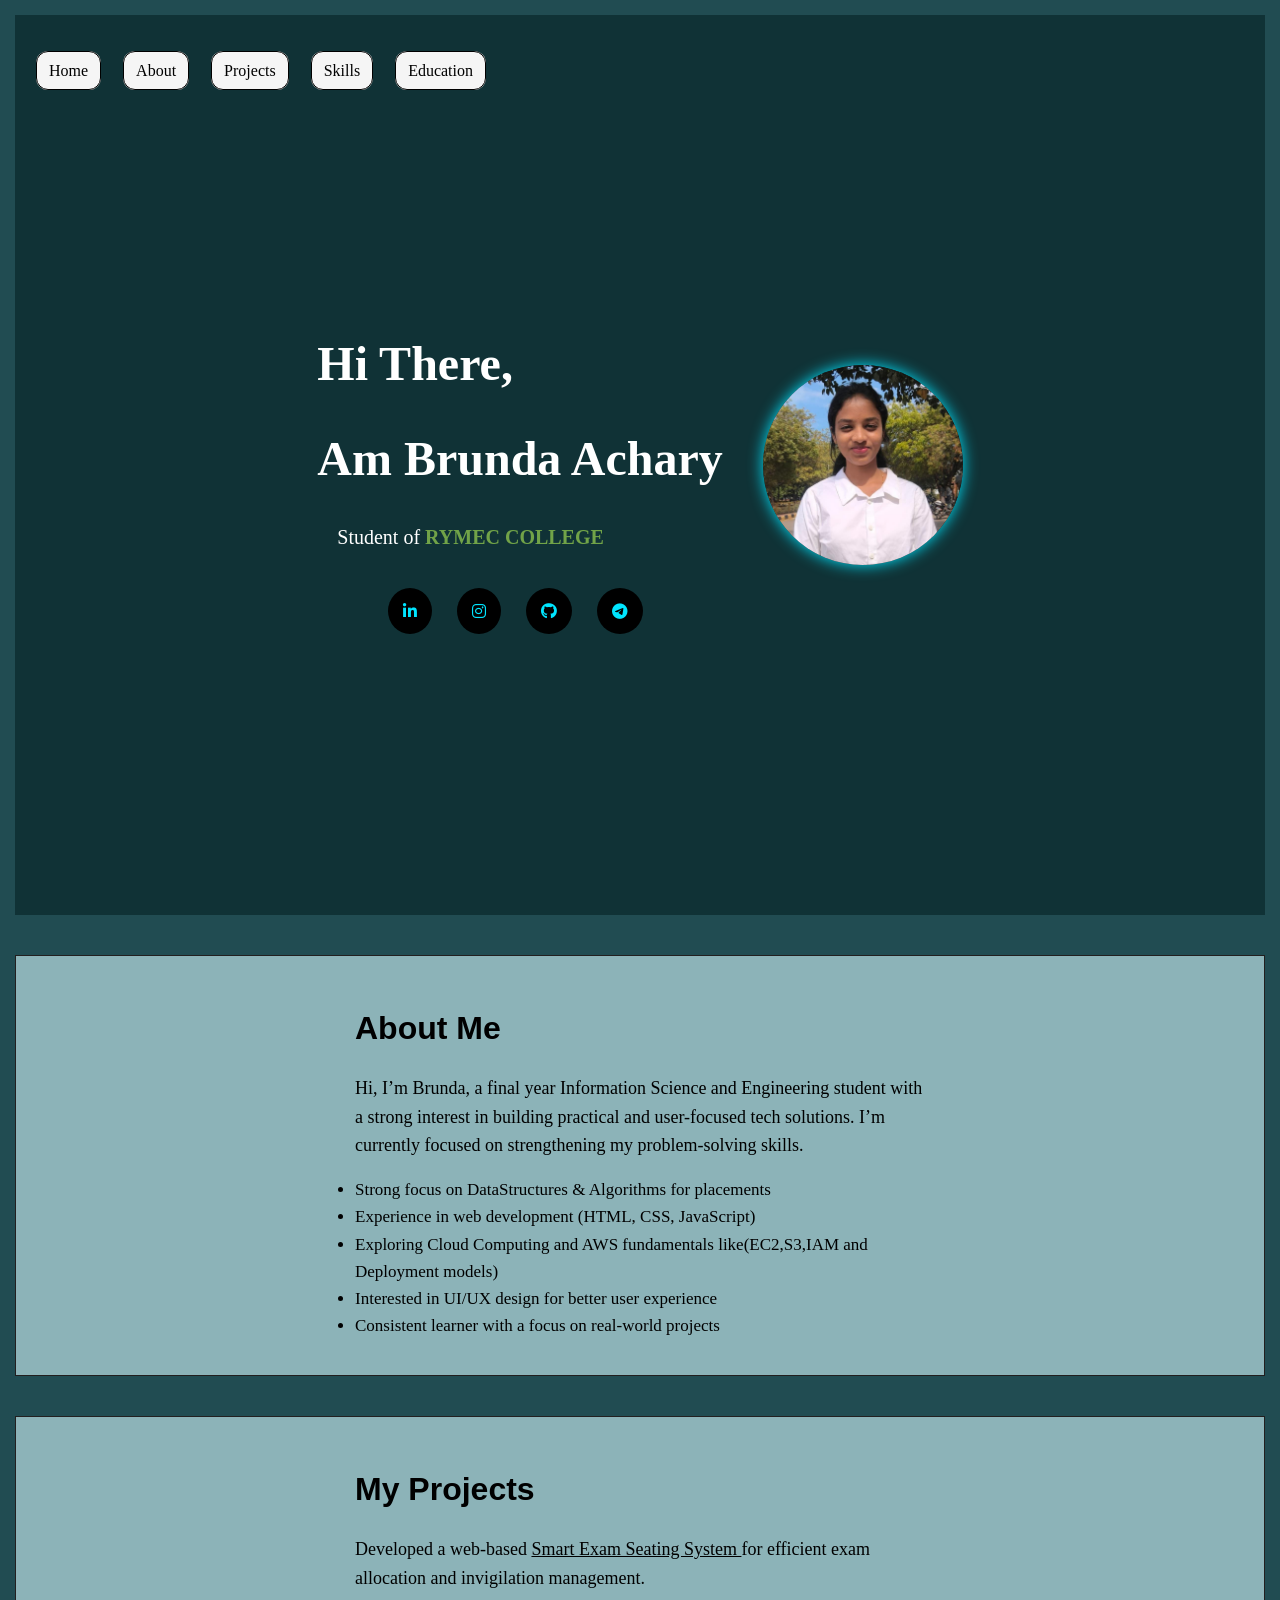
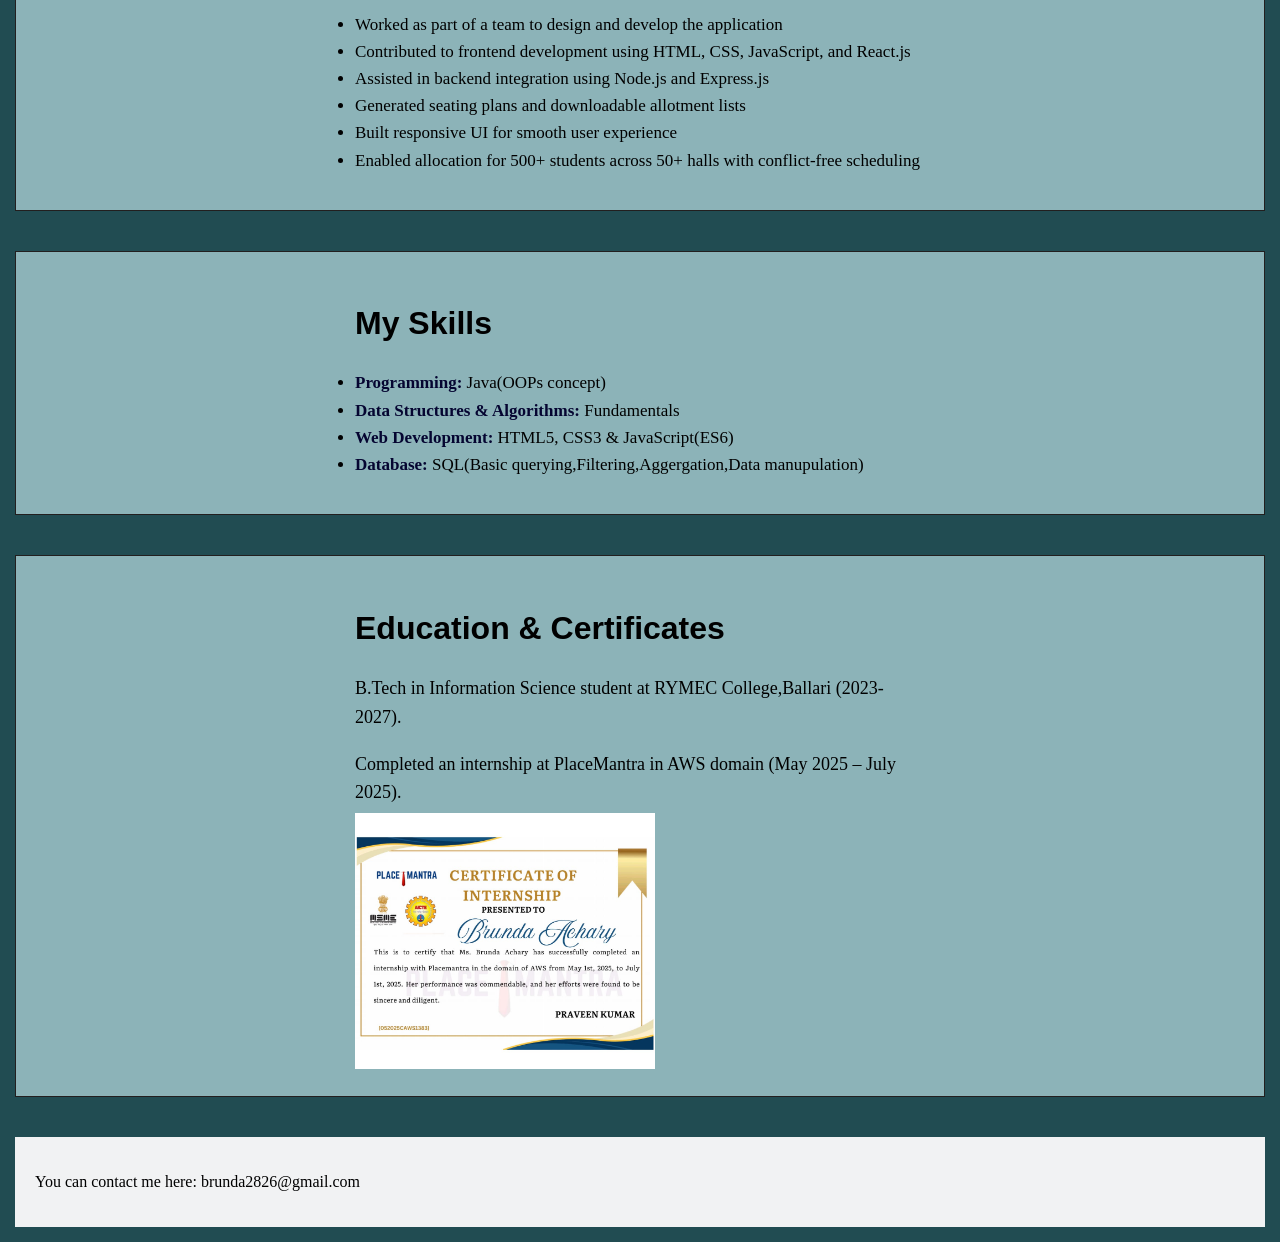
<file: index.html>
<!DOCTYPE html>
<html lang="en">
 
<head>
  <meta charset="UTF-8">
  <meta name="viewport" content="width=device-width, initial-scale=1.0">
  <meta name="description" content="Brunda's portfolio website">
  <title>Brunda Portfolio</title>

  <link rel="stylesheet" href="css/styling.css" >
  <link rel="stylesheet"
    href="https://cdnjs.cloudflare.com/ajax/libs/font-awesome/6.5.1/css/all.min.css">
</head>

<body>

<!-- NAVBAR -->
<header class="welcoming">
  <nav>
    <a class="nav-link active" href="#home">Home</a>
    <a class="nav-link" href="#about">About</a>
    <a class="nav-link" href="#projects">Projects</a>
    <a class="nav-link" href="#skills">Skills</a>
    <a class="nav-link" href="#education">Education</a>
   
  </nav>
</header>


<!-- HOME -->
<main>
<section id="home" >
  <div class="hero">
    
    <h1>Hi There,</h1>
    <h1>Am Brunda Achary</h1>
    <p>Student of <span class="highlighted">RYMEC COLLEGE</span></p>
    
      <!-- icons -->
    <div class="socials">
        <a href="https://www.linkedin.com/in/brunda-achary-463574352" target="_blank">
      <i class="fab fa-linkedin-in"></i>
        </a>

       <a href="https://www.instagram.com/brunda_achary/" target="_blank">
      <i class="fab fa-instagram"></i>
        </a>

      <a href="https://github.com/brunda2826-web/brunda" target="_blank">
      <i class="fab fa-github"></i>
       </a>

      <a href="https://t.me/bru_nda" target="_blank">
      <i class="fab fa-telegram-plane"></i>
      </a>
      
    </div>
  </div>

  <div class="image">
    <img src="images/display.jpeg" alt="profile">
  </div>

</section>

<!-- ABOUT -->
<section id="about" class="section">

   <div class="container">
   <h2>About Me</h2> 
   <p> Hi, I’m Brunda, a final year Information Science and Engineering student with a strong interest in building practical
      and user-focused tech solutions. I’m currently focused on strengthening my problem-solving skills. </p>
   <ul>
    <li>Strong focus on DataStructures & Algorithms for placements</li>
    <li> Experience in web development (HTML, CSS, JavaScript)</li>
    <li>Exploring Cloud Computing and AWS fundamentals like(EC2,S3,IAM and Deployment models) </li>
    <li>Interested in UI/UX design for better user experience</li>
    <li>Consistent learner with a focus on real-world projects</li>
   </ul>
</div>
</section>

<!-- PROJECTS-->
<section id="projects" class="section">

     <div class="container">
  <h2>My Projects</h2>
  <p> Developed a web-based <u>Smart Exam Seating System </u>for efficient exam allocation and invigilation management.<p>
  <ul>
    <li>Worked as part of a team to design and develop the application</li>
   <li>Contributed to frontend development using HTML, CSS, JavaScript, and React.js</li> 
   <li>Assisted in backend integration using Node.js and Express.js</li>
   <li> Generated seating plans and downloadable allotment lists</li>
   <li>Built responsive UI for smooth user experience</li>
   <li>Enabled allocation for 500+ students across 50+ halls with conflict-free scheduling</li>
  </ul>
</div>

</section>
<!--SKILLS-->
<section id="skills" class="section">

  <div class="container">
  <h2>My Skills</h2>
  <ul>
    <li><b class="coo">Programming: </b>Java(OOPs concept)</li>
    <li> <b class="coo">Data Structures & Algorithms: </b>Fundamentals</li>
    <li><b class="coo">Web Development: </b> HTML5, CSS3 & JavaScript(ES6)</li>
    <li><b class="coo"> Database: </b> SQL(Basic querying,Filtering,Aggergation,Data manupulation)</li>
  </ul>
</div>

</section>

<!-- EDUCATION -->
<section id="education" class="section">

<div class="container">
  <h2>Education & Certificates</h2>
  <p>B.Tech in Information Science student at RYMEC College,Ballari (2023-2027).</p>
  <p> Completed an internship at PlaceMantra in AWS domain (May 2025 – July 2025).</p>
  <img src="images/Aws certificate.jpeg" class="certificate">
  </div>

</section>


<footer class="footer">
  <p>You can contact me here: brunda2826@gmail.com</p>
</footer>
</main>

<!-- ACTIVE NAV SCRIPT -->
<script>
  const sections = document.querySelectorAll(".section");
  const navLinks = document.querySelectorAll(".nav-link");

  window.addEventListener("scroll", () => {
    let current = "";

    sections.forEach(section => {
      const sectionTop = section.offsetTop;
      const sectionHeight = section.clientHeight;

      if (pageYOffset >= sectionTop - sectionHeight / 3) {
        current = section.getAttribute("id");
      }
    });

    navLinks.forEach(link => {
      link.classList.remove("active");
      if (link.getAttribute("href") === "#" + current) {
        link.classList.add("active");
      }
    });
  });
</script>

</body>
</html>
</file>
<file: css/styling.css>
* {
  padding: 0;
  box-sizing: border-box;
  
}
.footer {
  text-align: left;
  padding: 20px;
  background: #f1f2f3;
  color: #000000;
  font-weight:500px;
  margin-top: 20px;
}
.hero{
  font-family: 'Times New Roman', Times, serif;
}
.bold{
  font-size:xx-large;
}

html {
  scroll-behavior: smooth;
  
}

body {
    margin:15px;
  background: #214c52;
}

/* Navbar */
.welcoming {
 
  position: fixed;
 margin:40px 13px;
  flex-wrap:wrap;

  font-size:x-large;
  width: 100%;
 justify-content:flex-start;
  z-index: 100;
  
}

.nav-link{
  
   margin:8px;
  padding:10px 12px;
  border-radius:12px;
  background:#f5f5f5;
  color:rgb(0, 0, 0);
  font-weight: 500;
  transition:0.3s;
  font-size: 16px;
  text-decoration: none;
  position: relative;
  text-align:center;
  border:1px solid black;
}
.nav-link:hover{
  transition: 0.3s ease;
  background-color: rgb(160, 182, 115);
}
/* underline effect */
nav a::after {
  content: "";
  position: absolute;
  left: 0;
  bottom: -6px;
  width: 0;
  height: 2px;
  background: #1e3a8a;
  transition: width 0.3s ease;
}

nav a.active::after,
nav a:hover::after {
  width: 100%;
}
/* Background and text colors for each section */
/* Sections */
.section {
 padding:80px 20px;
  border:1px solid #221f1f;
  text-align:left;
  margin: 40px auto;
  width: 100%;
  scroll-margin-top:120px;
}

.container{
  max-width:600px;
  margin:auto;
  padding:0 15px;
}
.hero h1 {
  font-size: 48px;
  margin-bottom: 10px;
}
.container p {
  font-size: 18px;
  line-height:1.6;
  margin-bottom: 6px;
}
.certificate{
  width:300px;
}
.certificat:hover{
  transform:scal(1.03);
  transition:0.3s;
}
.hero p {
  font-size: 20px;
  margin: 15px 0;
  padding:20px;
}
.hero{
  flex-direction:column;
}
.btn {
  background: #1e3a8a;
  color: white;
  border: none;
  padding: 12px 28px;
  border-radius: 30px;
  cursor: pointer;
  font-size: 16px;
}
h2{
  font-family:'Segoe UI', Tahoma, Geneva, Verdana, sans-serif;
  font-size:32px;
  margin-bottom: 20px;
}


/* Social Icons */
.socials {
  display:flex;
  gap:15px;
  justify-content: center;
}

.socials i {
  background: #000;
  color: #00e5ff;
  padding: 15px;
  margin-right: 10px;
  border-radius: 50%;
  cursor: pointer;
}
.socials a:hover i{
    color:#00e5ff;
    transform:scale(1.2);
    transition:0.3s;
}

/* Image */
.image {
  width: 200px;
  height: 200px;
  flex-shrink:0;
  overflow: hidden;
  margin: 15px 0;
  box-shadow: 0 0 15px #00e5ff;
  border-radius:50%;
   transition:all 0.4s ease;
}
.image:hover{
    color:#00e5ff;
    transform:scale(1.05);
  
}
.image img {
  width: 100%;
  height: 100%;
  object-fit: cover;
  object-position: center top;
}
/** Make each section full viewport height and add padding */
#home {
 
  background-color: #103236;
  min-height:100vh;  /* dark blue */
  color: #fff;   
  display: flex;
  gap:40px;
  align-items: center;
  justify-content:center;              /* white text for contrast */
}
.section ul li{
 font-size:17px;
}

#about {
  
  text-align:left;
  padding:20px 40px;
  line-height:1.6;
  background-color: #8cb3b8;  /* light blue */
  color: black;             /* blue text */
}

#skills {
    
    text-align:left;
    padding:20px 40px;
    line-height:1.6;
    background-color: #8cb3b8;  /* light blue */
    color: black;  
}
#projects {
   
   text-align:left;
   padding:20px 40px;
   line-height:1.6;
   background-color: #8cb3b8;   /* light blue */
   color: black; 
}
#education {
   
   text-align:left;
   padding:20px 40px;
   line-height:1.6;
   background-color: #8cb3b8;  /* light blue */
   color: black;  
}


.highlighted{
    font-size:20px;
    line-height:1.6;
    color:rgb(113, 163, 72);
    font-weight:750;
}

 
.coo{
   color:rgb(5, 5, 49);
}
@media (max-width: 768px) {
 
body{
  font-family:Arial, Helvetica, sans-serif;
  line-height:1.6;
}
.section {
 padding:40px 15px;
  padding:25px 0;

  }
  .certificate{
  width:100%;
  max-width:400px;
  height:auto;
  display:block;
  margin:15px auto;
  box-shadow: 0 0 10px rgba(0,0,0,0.2);
}
  .container{
    width:100%;
    max-width:100%;
    padding:0 10px;
  }
  .welcoming nav {
    display:grid;
    grid-template-columns:repeat(3,auto);
    justify-content:flex-start;
    align-items:center;
     padding: 12px;
      gap:8px;
  }
  .nav-link {
   
    text-decoration: none;
    padding: 10px 12px;
    background: #f0f0f0;
    border-radius: 12px;
    font-weight: 500;
    font-size: 13px;
    text-align:center;
    margin:0;
}
.nav-link:hover{
  background: #71be71;
}
 
  #home{
    flex-direction: column;
    gap:20px;
   display:flex;
    text-align: center;
    align-items:center;
  }
  
  .hero{
    width:100%;
  }
  .hero h1 {
    font-size: 26px;
  }
.image {
  width: 210px;
  height: 210px;
  flex-shrink:0;
  overflow: hidden;
  box-shadow: 0 0 15px #00e5ff;
  border-radius:50%;
   transition:all 0.4s ease;
}
.image img {
  width: 100%;
  height: 100%;
  object-fit: cover;
  object-position: center top;
  display:block;
  border-radius:50%;
}
   .socials {
  margin-top: 10px;
}
.socials a {
  margin: 0 6px;
  font-size: 18px;
  color: black;
}
/* ABOUT + PROJECTS + LISTS */
.section ul li{
  font-size:17px;
}
/* HEADINGS */
h2 {
  margin-bottom: 10px;
  font-size:26px;
}

/* PARAGRAPHS */
.container p {
  font-size: 16px;
  line-height:1.6;
  margin-bottom: 8px;
}

/* HIGHLIGHT TEXT */
.highlighted {
  color: #6acc5d;
  font-weight: bold;
}
.coo{
   color:rgb(5, 5, 49);
}
}
</file>
